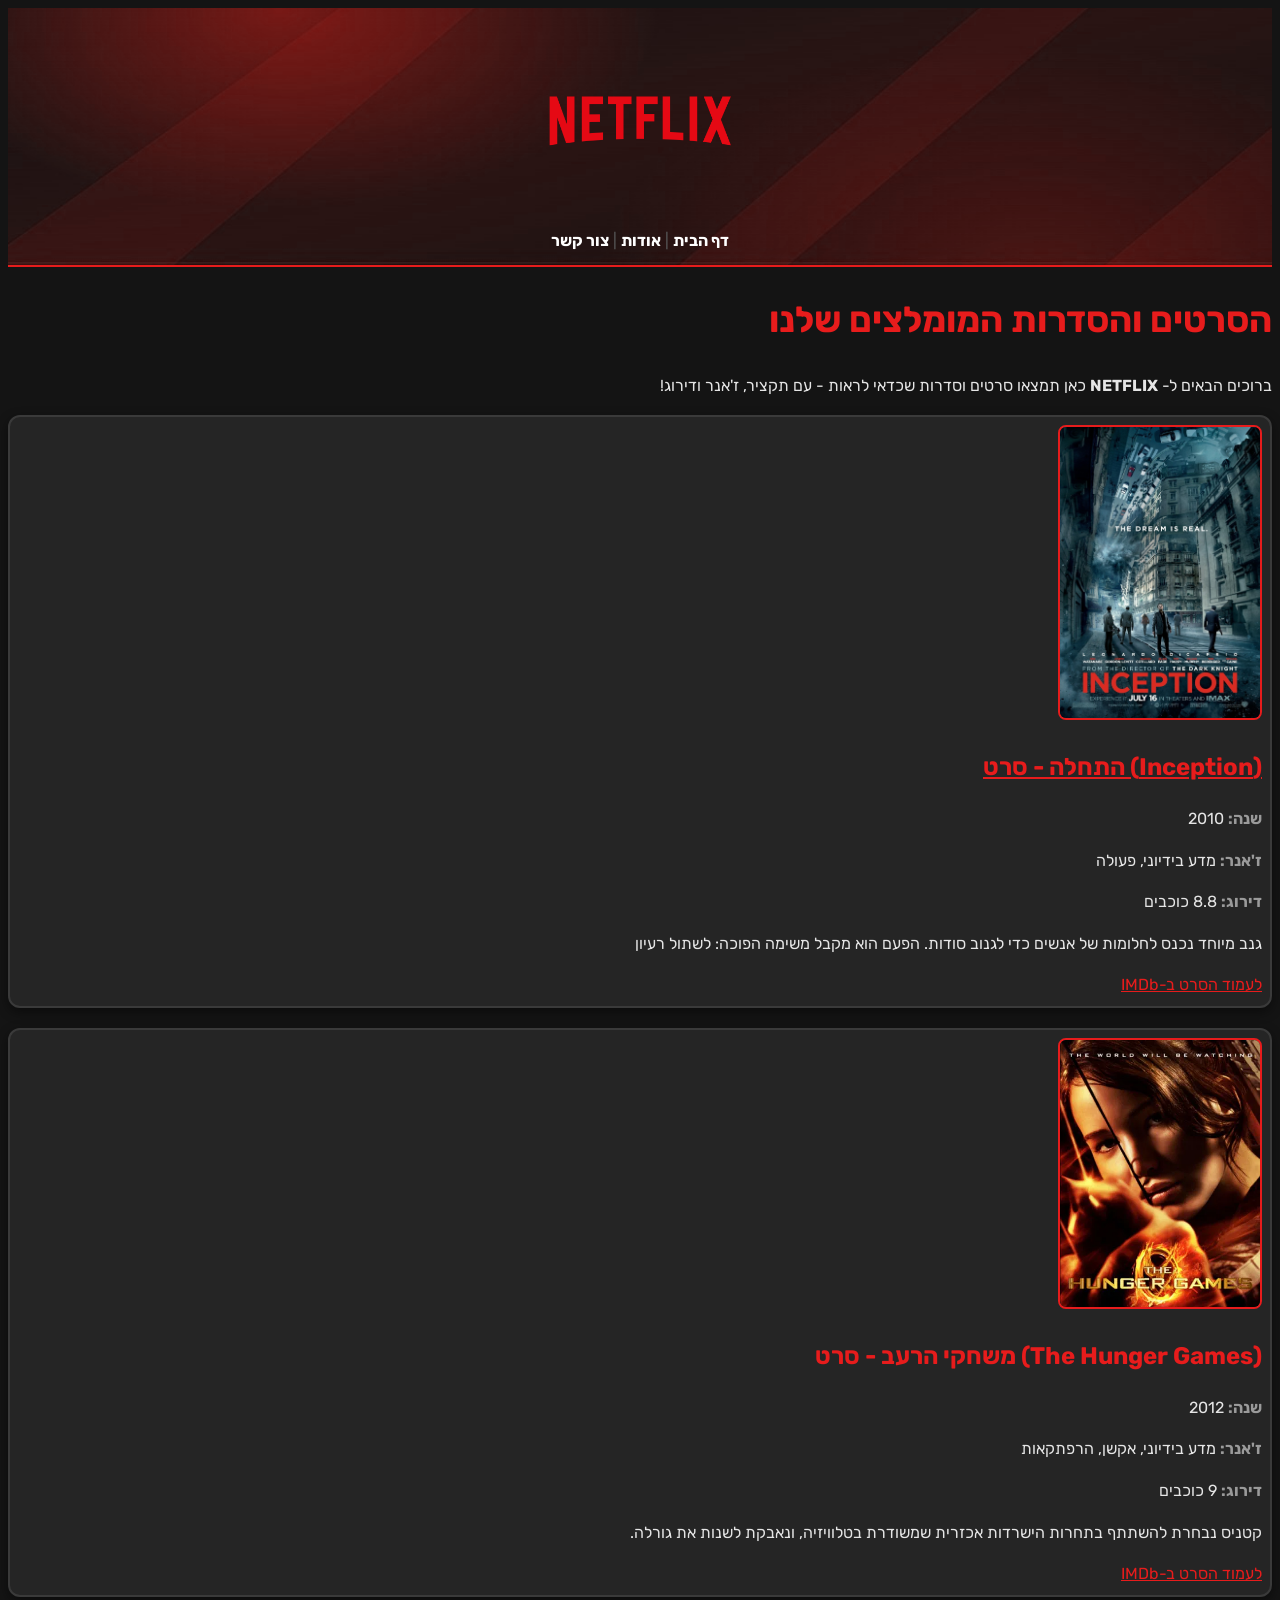
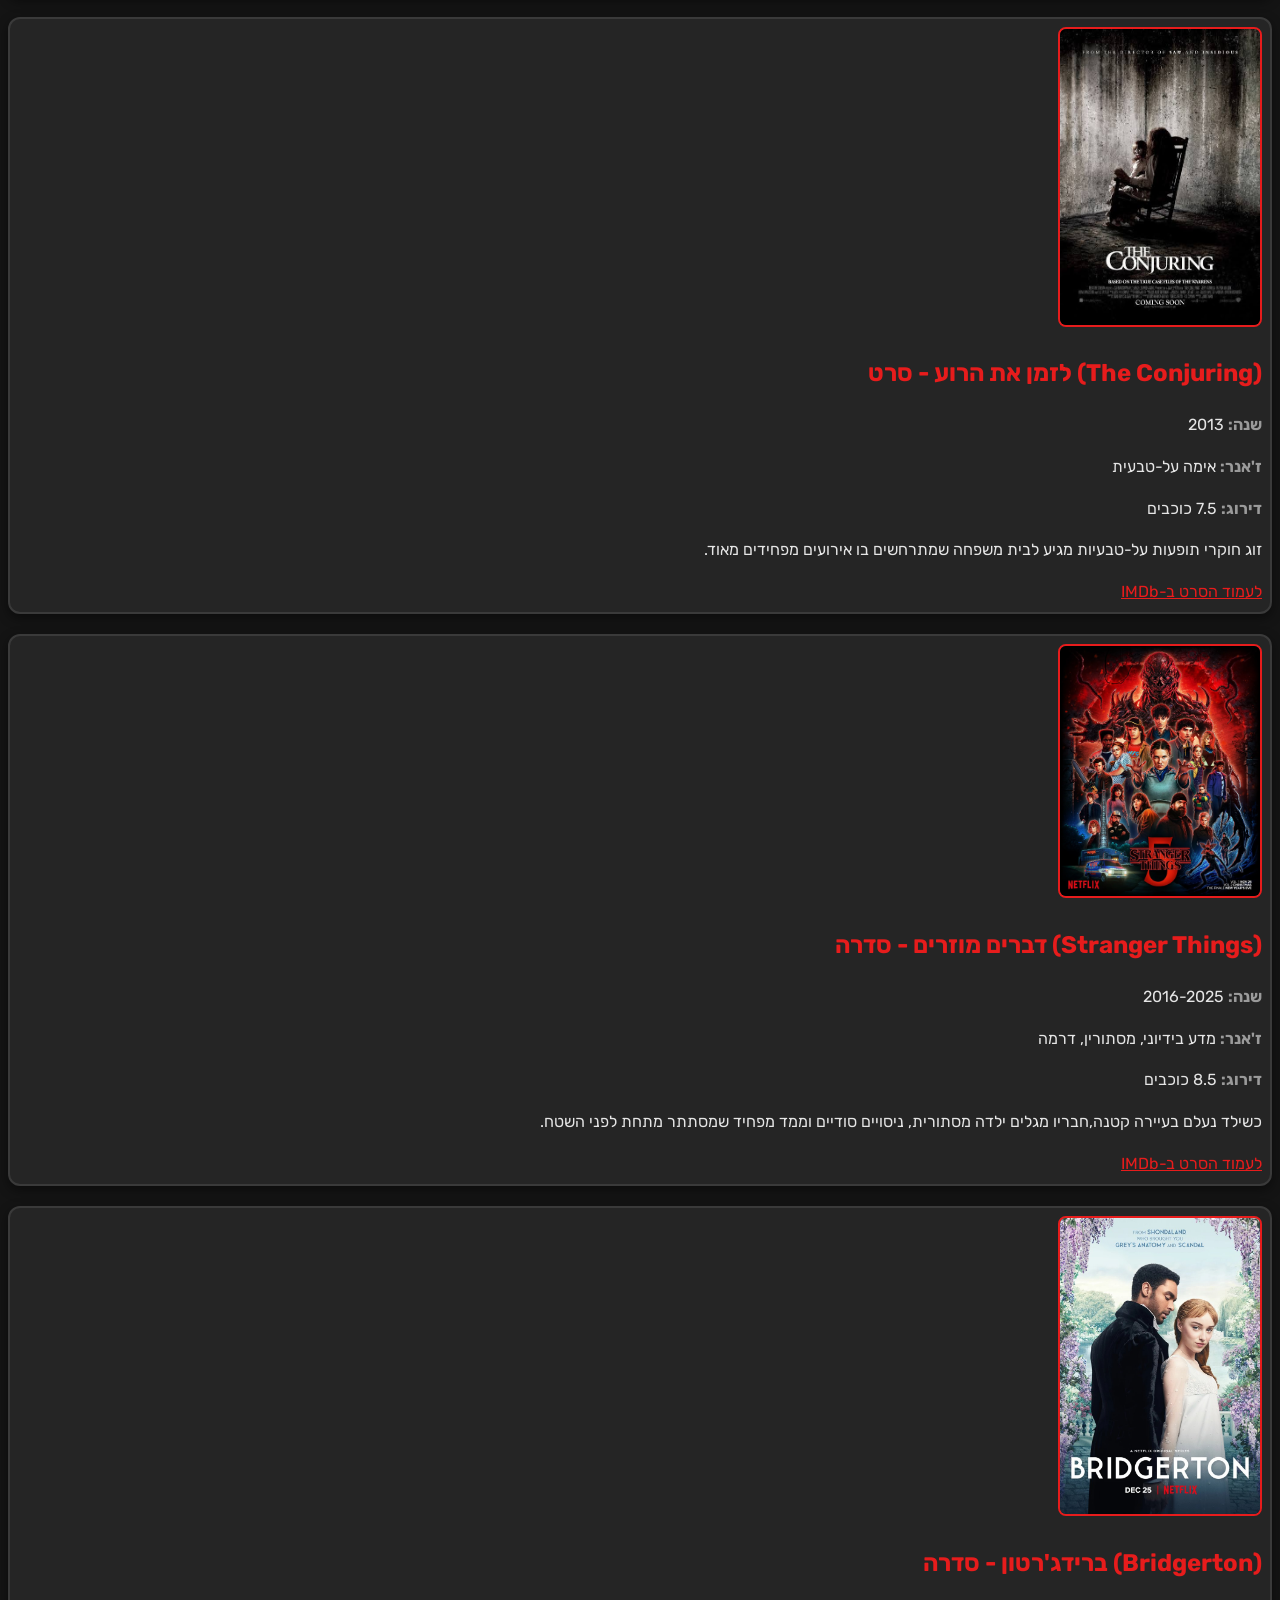
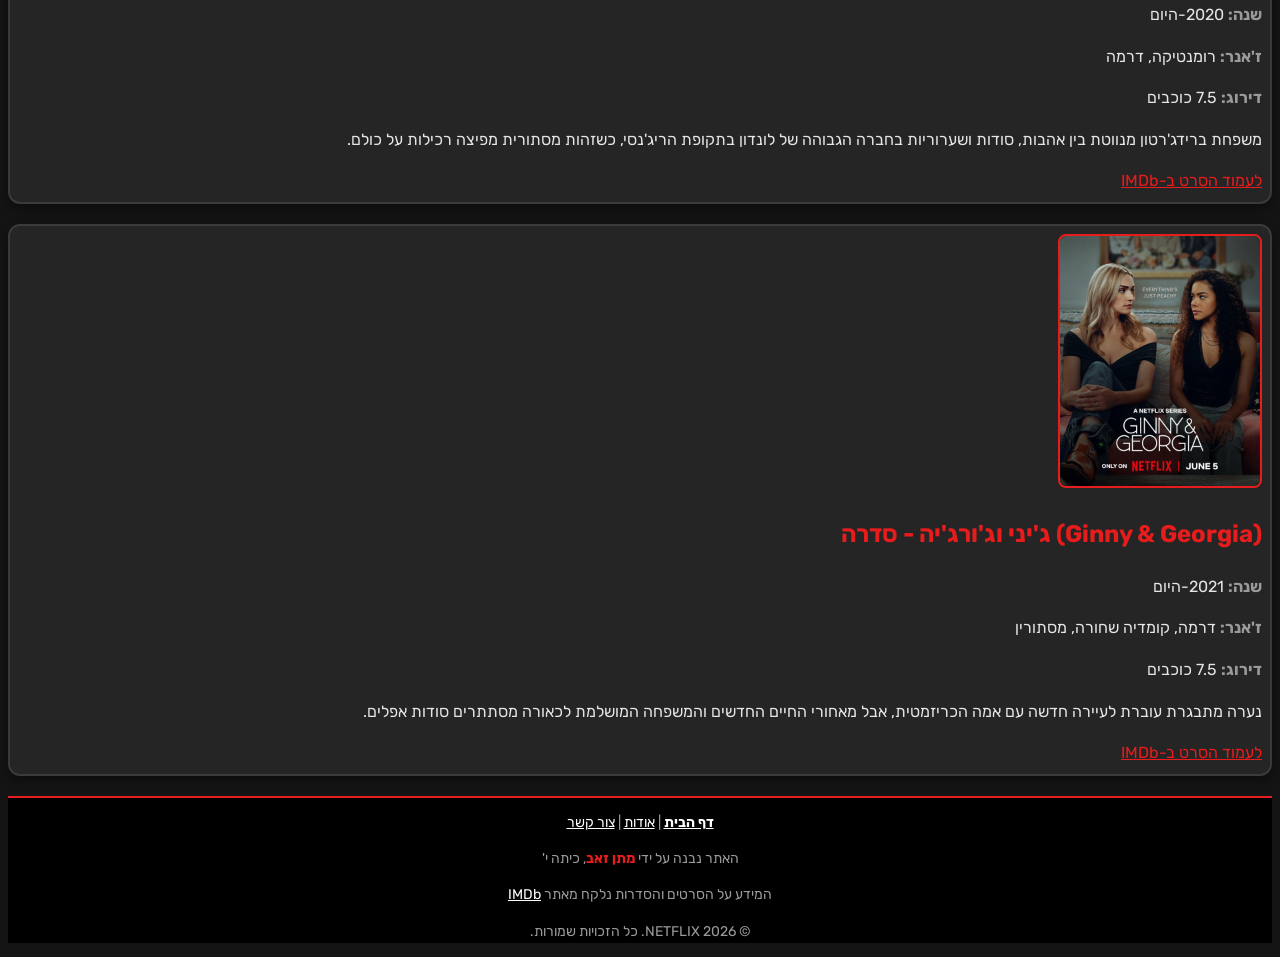
<file: index.html>
<!DOCTYPE html>
<html lang="he" dir="rtl">
<head>
    <meta charset="UTF-8">
    <meta name="viewport" content="width=device-width, initial-scale=1.0">
    <title>NETFLIX - דף הבית</title>
    <link href="https://fonts.googleapis.com/css2?family=Rubik:wght@400;700&display=swap" rel="stylesheet">
    <link rel="stylesheet" href="css/style.css">
</head>
<body>
<!-- ==== NETFLIX ==== -->
 <header>
    <a href="index.html">
        <img src="images/logo.png" alt="הלוגו של NETFLIX" >
    </a>
    <nav>
        <a href="index.html"><b>דף הבית</b></a> |
        <a href="about.html">אודות</a> |
        <a href="contact.html">צור קשר</a>
    </nav>
 </header>
 <!-- ==== התוכן הראשי ==== -->
  <main>
    <h1>הסרטים והסדרות המומלצים שלנו</h1>
    <p>
        ברוכים הבאים ל- <b>NETFLIX</b> כאן תמצאו סרטים וסדרות שכדאי לראות - עם תקציר, ז'אנר ודירוג!
    </p>
    <div class="movie">
        <img src="images/inception.jpg" alt="הפוסטר של הסרט התחלה" >
        <h2> <a href="inception.html">(Inception) התחלה - סרט</a></h2>
        <p><span>שנה:</span> 2010</p>
        <p><span>ז'אנר:</span> מדע בידיוני, פעולה</p>
        <p><span>דירוג:</span> 8.8 כוכבים</p>
        <p>גנב מיוחד נכנס לחלומות של אנשים כדי לגנוב סודות. הפעם הוא מקבל משימה הפוכה: לשתול רעיון</p>
        <a href="https://www.imdb.com/title/tt1375666" target="_blank">לעמוד הסרט ב-IMDb</a>
    </div>
    <div class="movie">
        <img src="images/thehungergames.webp" alt="הפוסטר של הסרט משחקי הרעב" >
        <h2>(The Hunger Games) משחקי הרעב - סרט</h2>
        <p><span>שנה:</span> 2012</p>
        <p><span>ז'אנר:</span> מדע בידיוני, אקשן, הרפתקאות</p>
        <p><span>דירוג:</span> 9 כוכבים</p>
        <p>קטניס נבחרת להשתתף בתחרות הישרדות אכזרית שמשודרת בטלוויזיה, ונאבקת לשנות את גורלה.</p>
        <a href="https://www.imdb.com/title/tt1392170/?ref_=nv_sr_srsg_0_tt_8_nm_0_in_0_q_hunger" target="_blank">לעמוד הסרט ב-IMDb</a>
    </div>
    <div class="movie">
        <img src="images/theconjuring.jpg" alt="הפוסטר של הסרט לזמן את הרוע" >
        <h2>(The Conjuring) לזמן את הרוע - סרט</h2>
        <p><span>שנה:</span> 2013</p>
        <p><span>ז'אנר:</span> אימה על-טבעית</p>
        <p><span>דירוג:</span> 7.5 כוכבים</p>
        <p>זוג חוקרי תופעות על-טבעיות מגיע לבית משפחה שמתרחשים בו אירועים מפחידים מאוד.</p>
        <a href="https://www.imdb.com/title/tt1457767/?ref_=nv_sr_srsg_0_tt_5_nm_3_in_0_q_the%20co" target="_blank">לעמוד הסרט ב-IMDb</a>
    </div>
    <div class="movie">
        <img src="images/strangerthings.webp" alt="הפוסטר של הסדרה דברים מוזרים" >
        <h2>(Stranger Things) דברים מוזרים - סדרה</h2>
        <p><span>שנה:</span> 2016-2025</p>
        <p><span>ז'אנר:</span> מדע בידיוני, מסתורין, דרמה</p>
        <p><span>דירוג:</span> 8.5 כוכבים</p>
        <p>כשילד נעלם בעיירה קטנה,חבריו מגלים ילדה מסתורית, ניסויים סודיים וממד מפחיד שמסתתר מתחת לפני השטח.</p>
        <a href="https://www.imdb.com/title/tt4574334/?ref_=nv_sr_srsg_1_tt_6_nm_1_in_0_q_stran" target="_blank">לעמוד הסרט ב-IMDb</a>
    </div>
    <div class="movie">
        <img src="images/bridgerton.jpg" alt="הפוסטר של הסדרה ברידג'רטון" >
        <h2>(Bridgerton) ברידג'רטון - סדרה</h2>
        <p><span>שנה:</span> 2020-היום</p>
        <p><span>ז'אנר:</span> רומנטיקה, דרמה</p>
        <p><span>דירוג:</span> 7.5 כוכבים</p>
        <p>משפחת ברידג'רטון מנווטת בין אהבות, סודות ושערוריות בחברה הגבוהה של לונדון בתקופת הריג'נסי, כשזהות מסתורית מפיצה רכילות על כולם.</p>
        <a href="https://www.imdb.com/title/tt8740790/?ref_=nv_sr_srsg_6_tt_4_nm_4_in_0_q_bridg" target="_blank">לעמוד הסרט ב-IMDb</a>
    </div>
    <div class="movie">
        <img src="images/ginnyandgeorgia.jpg" alt="הפוסטר של הסדרה ג'יני וג'ורג'יה'" >
        <h2>(Ginny & Georgia) ג'יני וג'ורג'יה - סדרה</h2>
        <p><span>שנה:</span> 2021-היום</p>
        <p><span>ז'אנר:</span> דרמה, קומדיה שחורה, מסתורין</p>
        <p><span>דירוג:</span> 7.5 כוכבים</p>
        <p>נערה מתבגרת עוברת לעיירה חדשה עם אמה הכריזמטית, אבל מאחורי החיים החדשים והמשפחה המושלמת לכאורה מסתתרים סודות אפלים.</p>
        <a href="https://www.imdb.com/title/tt10813940/?ref_=nv_sr_srsg_0_tt_7_nm_1_in_0_q_ginny%20%26" target="_blank">לעמוד הסרט ב-IMDb</a>
    </div>
  </main>
  <!-- ==== כותרת תחתונה ==== -->
   <footer>
    <p>
        <a href="index.html"><b>דף הבית</b></a> |
        <a href="about.html">אודות</a> |
        <a href="contact.html">צור קשר</a>
    </p>
    <p> האתר נבנה על ידי <span>מתן זאב</span>, כיתה י'</p>
    <p>המידע על הסרטים והסדרות נלקח מאתר <a href="https://www.imdb.com" target="_blank">IMDb</a></p>
    <p>&copy; 2026 NETFLIX. כל הזכויות שמורות.</p>
   </footer>
</body>
</html>
</file>
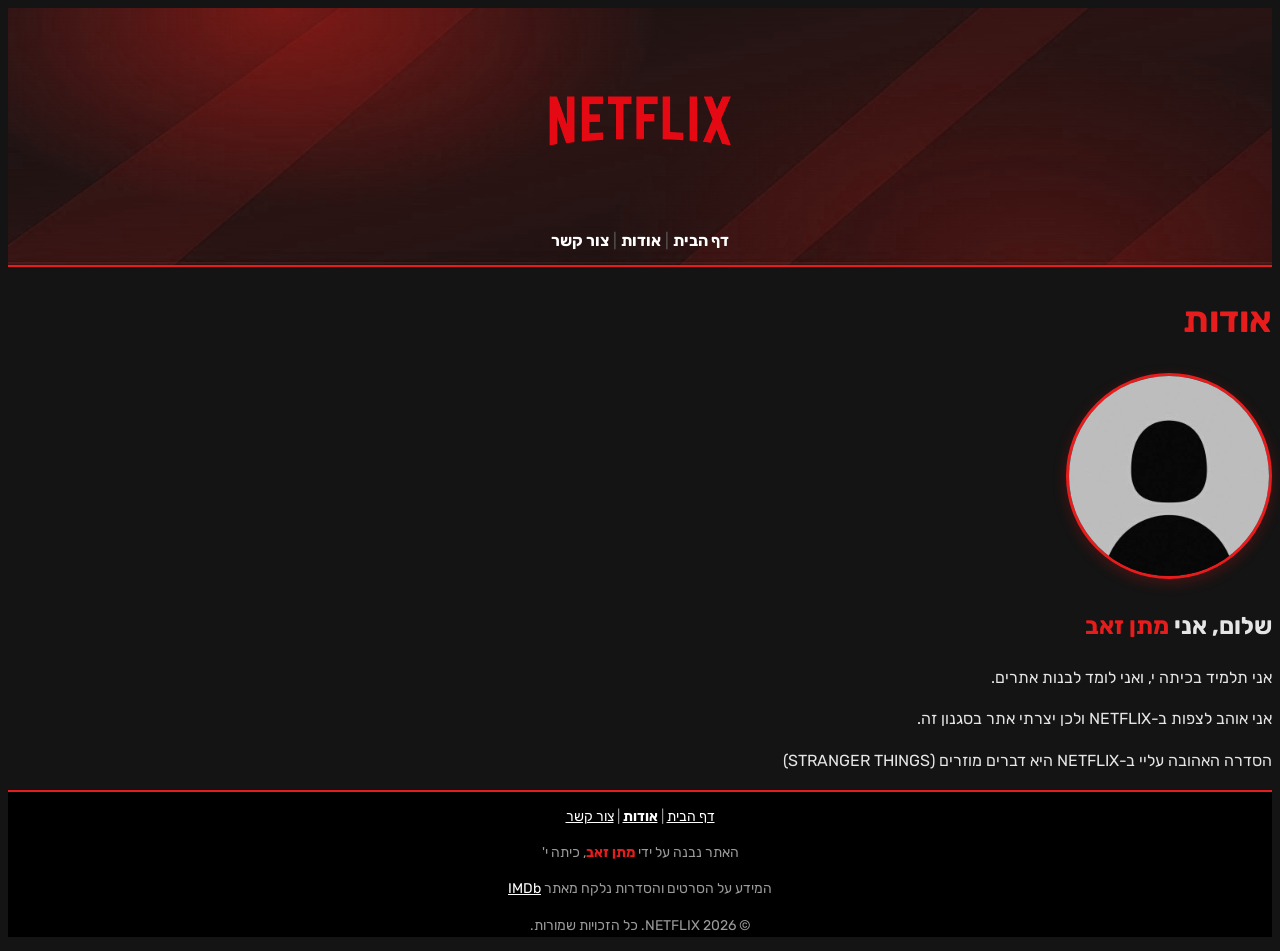
<file: about.html>
<!DOCTYPE html>
<html lang="he" dir="rtl">
<head>
    <meta charset="UTF-8">
    <meta name="viewport" content="width=device-width, initial-scale=1.0">
    <title>NETFLIX - אודות </title>
    <link href="https://fonts.googleapis.com/css2?family=Rubik:wght@400;700&display=swap" rel="stylesheet">
    <link rel="stylesheet" href="css/style.css">
</head>
<body>
<!-- ==== NETFLIX ==== -->
 <header>
    <a href="index.html">
        <img src="images/logo.png" alt="הלוגו של NETFLIX" >
    </a>
    <nav>
        <a href="index.html">דף הבית</a> |
        <a href="about.html"><b>אודות</b></a> |
        <a href="contact.html">צור קשר</a>
    </nav>
 </header>
 <!-- ==== התוכן הראשי ==== -->
  <main>
<h1>אודות</h1>
<div class="about">
    <img src="images/me.jpg" alt="התמונה שלי" width="200">
    <h2>שלום, אני <span>מתן זאב</span></h2>
    <p>אני תלמיד בכיתה י, ואני לומד לבנות אתרים.</p>
    <p>אני אוהב לצפות ב-NETFLIX ולכן יצרתי אתר בסגנון זה.</p>
    <p>הסדרה האהובה עליי ב-NETFLIX היא דברים מוזרים (STRANGER THINGS)</p>
</div>
   </main>
  <!-- ==== כותרת תחתונה ==== -->
   <footer>
    <p>
        <a href="index.html">דף הבית</a> |
        <a href="about.html"><b>אודות</b></a> |
        <a href="contact.html">צור קשר</a>
    </p>
    <p> האתר נבנה על ידי <span>מתן זאב</span>, כיתה י'</p>
    <p>המידע על הסרטים והסדרות נלקח מאתר <a href="https://www.imdb.com" target="_blank">IMDb</a></p>
    <p>&copy; 2026 NETFLIX. כל הזכויות שמורות.</p>
   </footer>
</body>
</html>
</file>
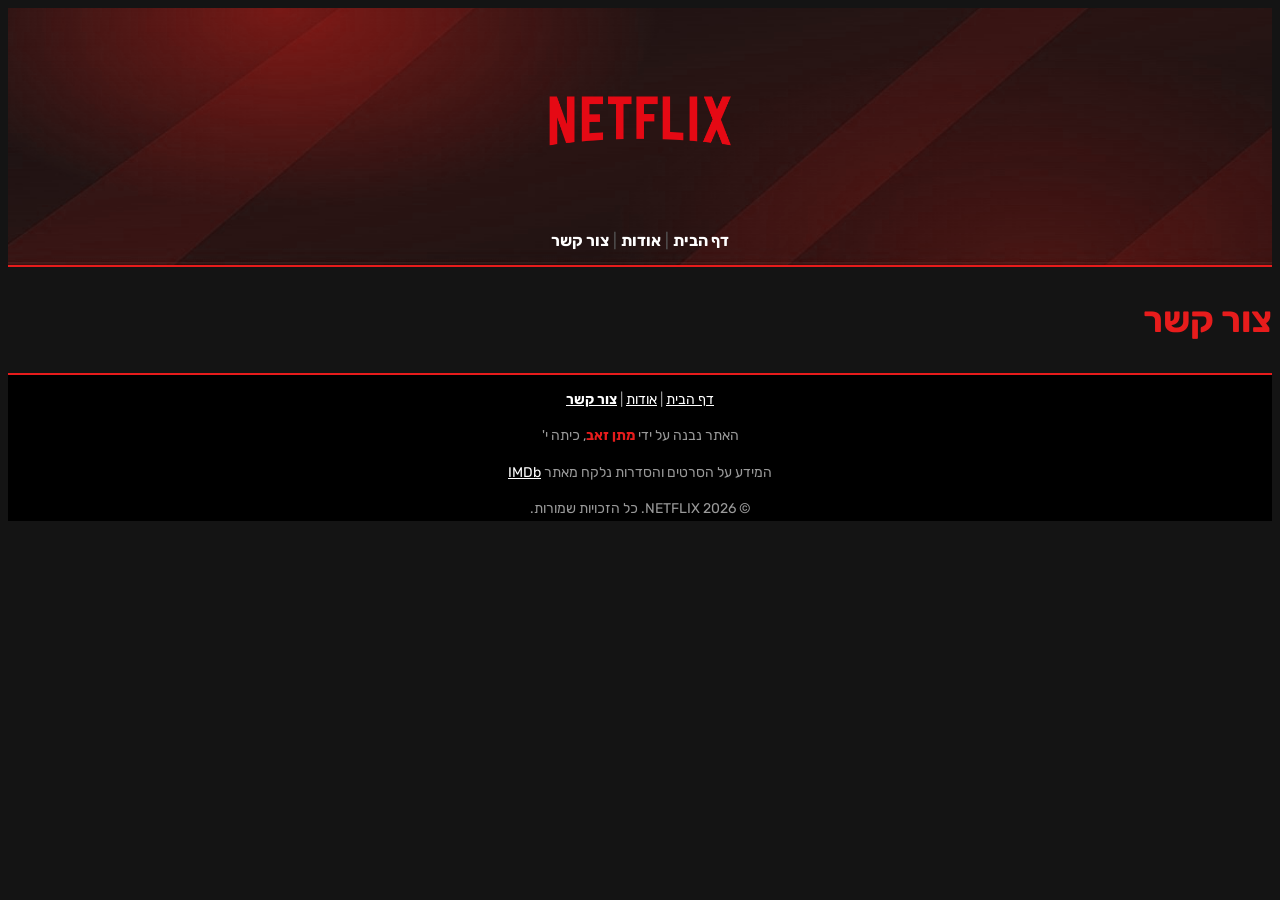
<file: contact.html>
<!DOCTYPE html>
<html lang="he" dir="rtl">
<head>
    <meta charset="UTF-8">
    <meta name="viewport" content="width=device-width, initial-scale=1.0">
    <title>NETFLIX - צור קשר </title>
    <link href="https://fonts.googleapis.com/css2?family=Rubik:wght@400;700&display=swap" rel="stylesheet">
    <link rel="stylesheet" href="css/style.css">
</head>
<body>
<!-- ==== NETFLIX ==== -->
 <header>
    <a href="index.html">
        <img src="images/logo.png" alt="הלוגו של NETFLIX">
    </a>
    <nav>
        <a href="index.html">דף הבית</a> |
        <a href="about.html">אודות</a> |
        <a href="contact.html"><b>צור קשר</b></a>
    </nav>
 </header>
 <!-- ==== התוכן הראשי ==== -->
  <main>
<h1>צור קשר</h1>
<!--  בהמשך הקורס נוסיף כאן טופס ליצירת קשר -->
   </main>
  <!-- ==== כותרת תחתונה ==== -->
   <footer>
    <p>
        <a href="index.html">דף הבית</a> |
        <a href="about.html">אודות</a> |
        <a href="contact.html"><b>צור קשר</b></a>
    </p>
    <p> האתר נבנה על ידי <span>מתן זאב</span>, כיתה י'</p>
    <p>המידע על הסרטים והסדרות נלקח מאתר <a href="https://www.imdb.com" target="_blank">IMDb</a></p>
    <p>&copy; 2026 NETFLIX. כל הזכויות שמורות.</p>
   </footer>
</body>
</html>
</file>
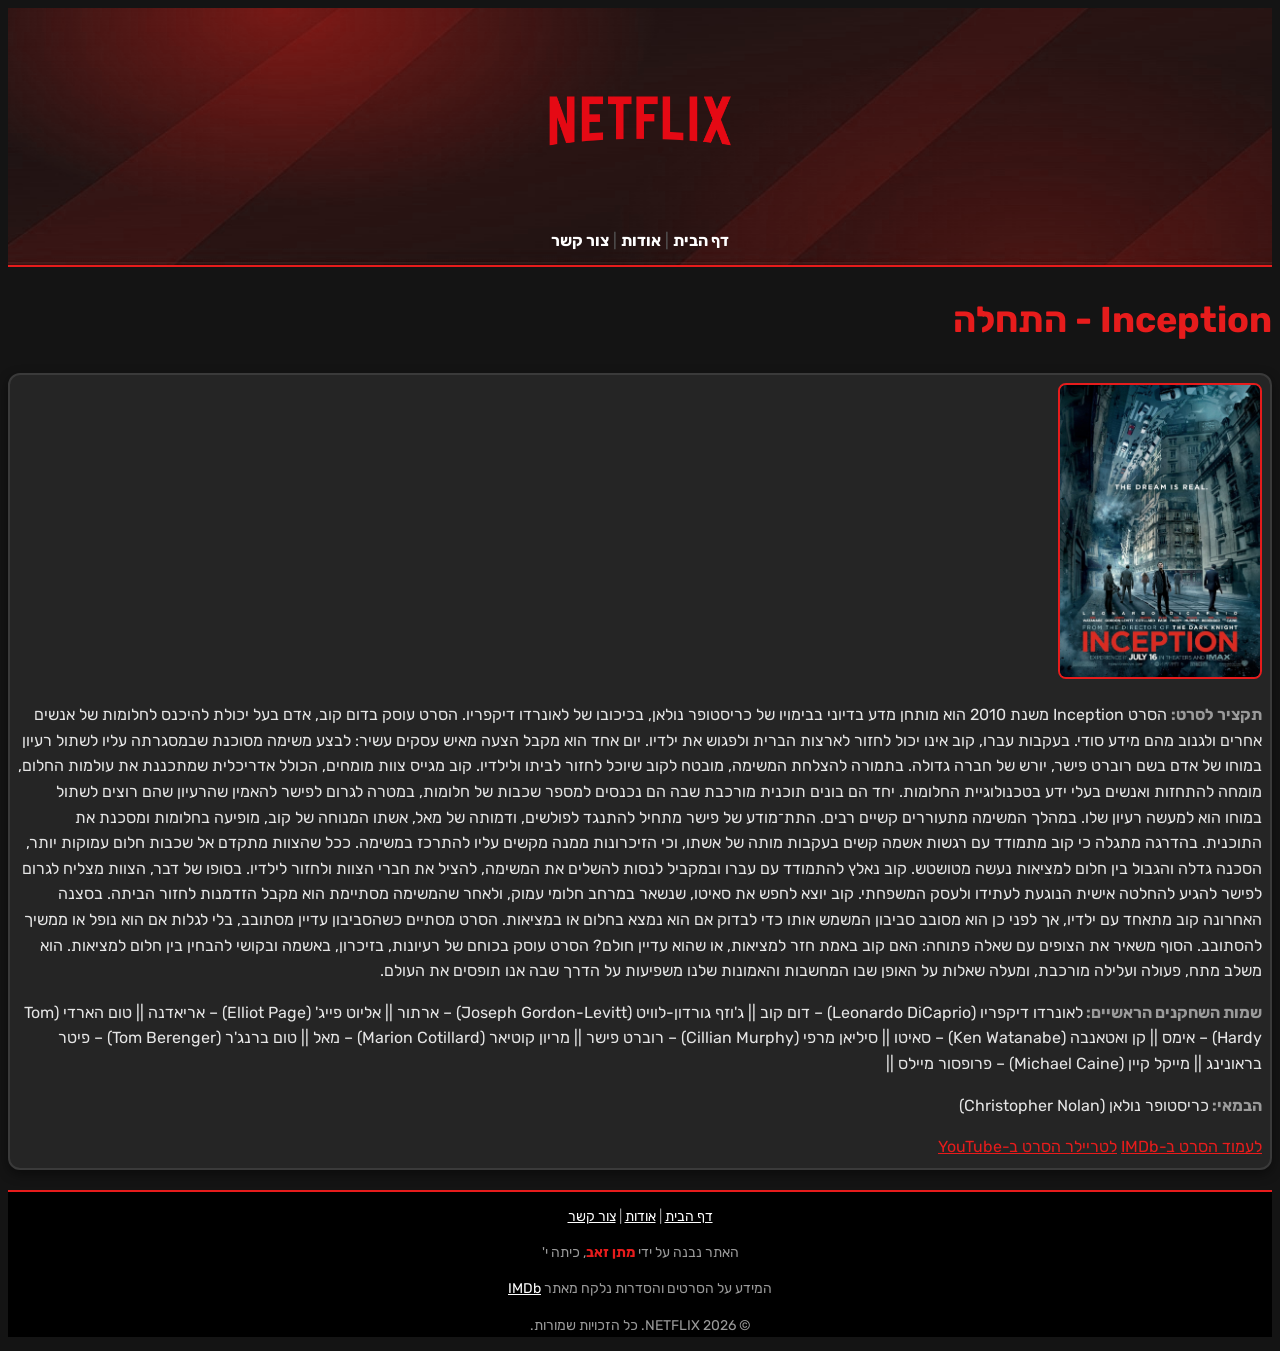
<file: inception.html>
<!DOCTYPE html>
<html lang="he" dir="rtl">
<head>
    <meta charset="UTF-8">
    <meta name="viewport" content="width=device-width, initial-scale=1.0">
    <title>NETFLIX - Inception  </title>
    <link href="https://fonts.googleapis.com/css2?family=Rubik:wght@400;700&display=swap" rel="stylesheet">
    <link rel="stylesheet" href="css/style.css">
</head>
<body>
<!-- ==== NETFLIX ==== -->
 <header>
    <a href="index.html">
        <img src="images/logo.png" alt="הלוגו של NETFLIX" >
    </a>
    <nav>
        <a href="index.html">דף הבית</a> |
        <a href="about.html">אודות</a> |
        <a href="contact.html">צור קשר</a>
    </nav>
 </header>
 <!-- ==== התוכן הראשי ==== -->
  <main>
     <h1><b>Inception - התחלה</b></h1>
    <div class="movie">
        <img src="images/inception.jpg" alt="הפוסטר של הסרט התחלה" width="350">
        <p><span>תקציר לסרט:</span> הסרט Inception משנת 2010 הוא מותחן מדע בדיוני בבימויו של כריסטופר נולאן, בכיכובו של לאונרדו דיקפריו.

הסרט עוסק בדום קוב, אדם בעל יכולת להיכנס לחלומות של אנשים אחרים ולגנוב מהם מידע סודי. בעקבות עברו, קוב אינו יכול לחזור לארצות הברית ולפגוש את ילדיו. יום אחד הוא מקבל הצעה מאיש עסקים עשיר: לבצע משימה מסוכנת שבמסגרתה עליו לשתול רעיון במוחו של אדם בשם רוברט פישר, יורש של חברה גדולה. בתמורה להצלחת המשימה, מובטח לקוב שיוכל לחזור לביתו ולילדיו.

קוב מגייס צוות מומחים, הכולל אדריכלית שמתכננת את עולמות החלום, מומחה להתחזות ואנשים בעלי ידע בטכנולוגיית החלומות. יחד הם בונים תוכנית מורכבת שבה הם נכנסים למספר שכבות של חלומות, במטרה לגרום לפישר להאמין שהרעיון שהם רוצים לשתול במוחו הוא למעשה רעיון שלו.

במהלך המשימה מתעוררים קשיים רבים. התת־מודע של פישר מתחיל להתנגד לפולשים, ודמותה של מאל, אשתו המנוחה של קוב, מופיעה בחלומות ומסכנת את התוכנית. בהדרגה מתגלה כי קוב מתמודד עם רגשות אשמה קשים בעקבות מותה של אשתו, וכי הזיכרונות ממנה מקשים עליו להתרכז במשימה.

ככל שהצוות מתקדם אל שכבות חלום עמוקות יותר, הסכנה גדלה והגבול בין חלום למציאות נעשה מטושטש. קוב נאלץ להתמודד עם עברו ובמקביל לנסות להשלים את המשימה, להציל את חברי הצוות ולחזור לילדיו.

בסופו של דבר, הצוות מצליח לגרום לפישר להגיע להחלטה אישית הנוגעת לעתידו ולעסק המשפחתי. קוב יוצא לחפש את סאיטו, שנשאר במרחב חלומי עמוק, ולאחר שהמשימה מסתיימת הוא מקבל הזדמנות לחזור הביתה.

בסצנה האחרונה קוב מתאחד עם ילדיו, אך לפני כן הוא מסובב סביבון המשמש אותו כדי לבדוק אם הוא נמצא בחלום או במציאות. הסרט מסתיים כשהסביבון עדיין מסתובב, בלי לגלות אם הוא נופל או ממשיך להסתובב.

הסוף משאיר את הצופים עם שאלה פתוחה: האם קוב באמת חזר למציאות, או שהוא עדיין חולם?

הסרט עוסק בכוחם של רעיונות, בזיכרון, באשמה ובקושי להבחין בין חלום למציאות. הוא משלב מתח, פעולה ועלילה מורכבת, ומעלה שאלות על האופן שבו המחשבות והאמונות שלנו משפיעות על הדרך שבה אנו תופסים את העולם.</p>
        <p><span>שמות השחקנים הראשיים: </span>לאונרדו דיקפריו (Leonardo DiCaprio) – דום קוב ||
ג'וזף גורדון-לוויט (Joseph Gordon-Levitt) – ארתור ||
אליוט פייג' (Elliot Page) – אריאדנה ||
טום הארדי (Tom Hardy) – אימס ||
קן ואטאנבה (Ken Watanabe) – סאיטו ||
סיליאן מרפי (Cillian Murphy) – רוברט פישר ||
מריון קוטיאר (Marion Cotillard) – מאל ||
טום ברנג'ר (Tom Berenger) – פיטר בראונינג ||
מייקל קיין (Michael Caine) – פרופסור מיילס ||</p>
        <p><span>הבמאי: </span>כריסטופר נולאן (Christopher Nolan)</p>
        <a href="https://www.imdb.com/title/tt1375666" target="_blank">לעמוד הסרט ב-IMDb</a>
        <a href="https://youtu.be/YoHD9XEInc0?si=USJLoaifqDunF5Y1" target="_blank">לטריילר הסרט ב-YouTube</a>
    </div>
 </main>
  <!-- ==== כותרת תחתונה ==== -->
   <footer>
    <p>
        <a href="index.html">דף הבית</a> |
        <a href="about.html">אודות</a> |
        <a href="contact.html">צור קשר</a>
    </p>
    <p> האתר נבנה על ידי <span>מתן זאב</span>, כיתה י'</p>
    <p>המידע על הסרטים והסדרות נלקח מאתר <a href="https://www.imdb.com" target="_blank">IMDb</a></p>
    <p>&copy; 2026 NETFLIX. כל הזכויות שמורות.</p>
   </footer>
</body>
</html>
</file>
<file: css/style.css>
/* ===== כל האתר ===== */
body {
    font-family: "Rubik", Arial, sans-serif;
    background-color: #141414;
    color: #e5e5e5;
    line-height: 1.6;
}
h1 {
    color: rgb(231, 28, 28);
    font-size: 36px;
}
/* ===== כותרת עליונה ===== */
header {
    background-color: #000000;
    background-image: url("../images/cinema-banner.png");
    background-position: center;
    background-size: cover;
    padding: 12px;
    border-bottom: 2px solid rgb(231, 28, 28);
    text-align: center;
}

header img {
    width: 200px;
}
nav a {
    color: #ffffff;
    font-weight: bold;
    text-decoration: none;
}
nav {
    color: #555555;
}
/* ===== כרטיסי הסרטים ===== */
.movie h2 {
    color: rgb(231, 28, 28);
    font-size: 24px;
}
.movie span {
    color: #9a9a9a;
    font-weight: bold;
}
.movie a {
    color: rgb(231, 28, 28);
}
.movie img {
    width: 200px;
    border: 2px solid rgb(231, 28, 28);
    border-radius: 8px;
}
.movie {
    background-color: #252525;
    border: 2px solid #3a3a3a;
    border-radius: 12px;
    box-shadow: 0 4px 12px rgba(0, 0, 0, 0.45);
    padding: 8px;
    margin-bottom: 20px;
}
.movie:hover {
    background-color: #2d0f0f;
    border-color: rgb(231, 28, 28);
    box-shadow: 0 8px 20px rgba(245, 24, 24, 0.22);
}
/* ===== עמוד אודות ===== */
.about img {
    width: 200px;
    border: 3px solid rgb(231, 28, 28);
    border-radius: 50%;
    box-shadow: 0 4px 14px rgba(245, 24, 24, 0.22);
}
.about h2 span {
    color: rgb(231, 28, 28);
}
/* ===== כותרת תחתונה ===== */
footer {
    background-color: #000000;
    color: #9a9a9a;
    text-align: center;
    font-size: 14px;
    border-top: 2px solid rgb(231, 28, 28);
}
footer a {
    color: #ffffff;
}

footer span {
    color: rgb(231, 28, 28);
    font-weight: bold;
}
</file>
